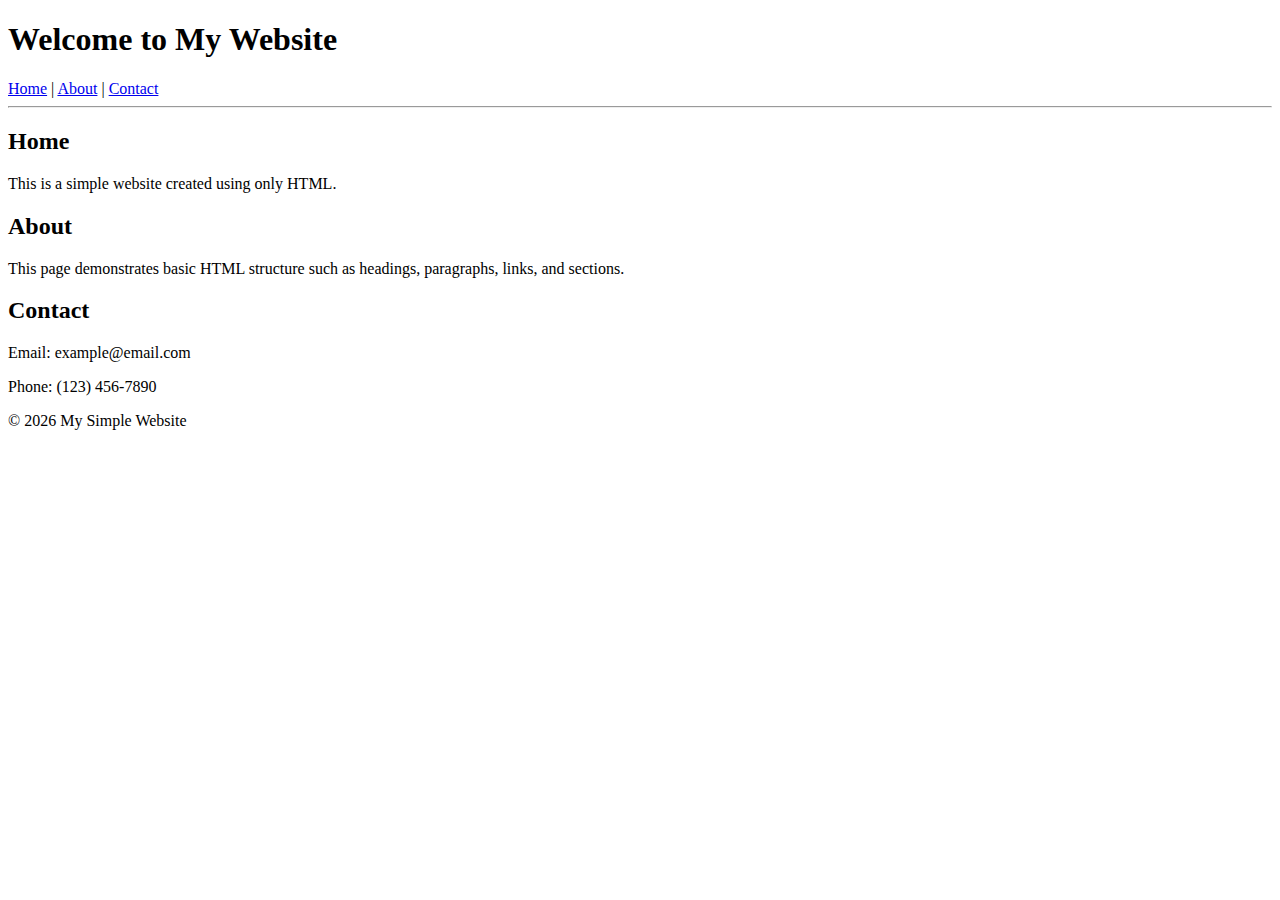
<file: index.html>
<!DOCTYPE html>
<html lang="en">
<head>
    <meta charset="UTF-8">
    <title>My Simple Website</title>
</head>
<body>

    <h1>Welcome to My Website</h1>

    <nav>
        <a href="#home">Home</a> |
        <a href="#about">About</a> |
        <a href="#contact">Contact</a>
    </nav>

    <hr>

    <section id="home">
        <h2>Home</h2>
        <p>
            This is a simple website created using only HTML.
        </p>
    </section>

    <section id="about">
        <h2>About</h2>
        <p>
            This page demonstrates basic HTML structure such as headings,
            paragraphs, links, and sections.
        </p>
    </section>

    <section id="contact">
        <h2>Contact</h2>
        <p>Email: example@email.com</p>
        <p>Phone: (123) 456-7890</p>
    </section>

    <footer>
        <p>© 2026 My Simple Website</p>
    </footer>

</body>
</html>
</file>
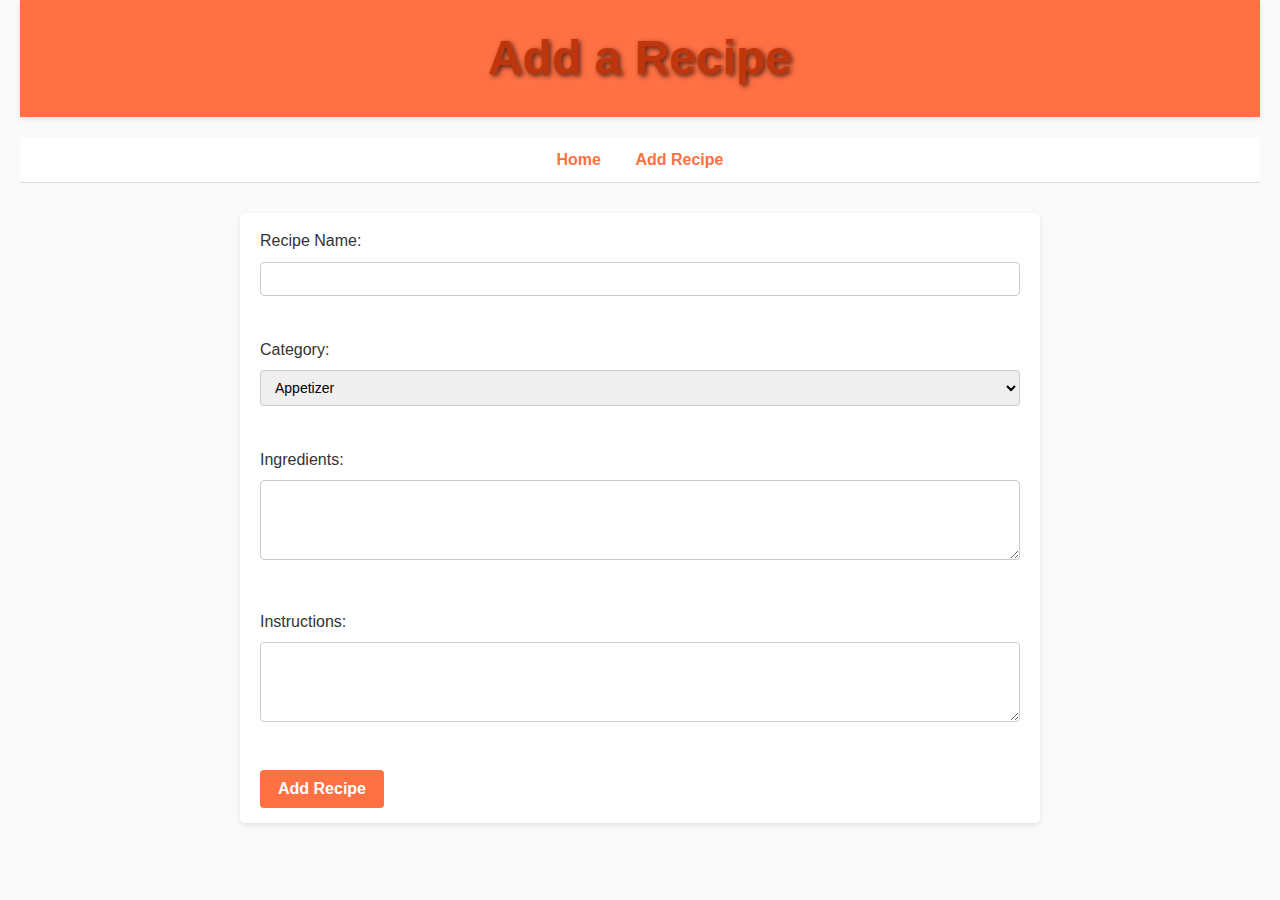
<file: add-recipe.html>
<!DOCTYPE html>
<html lang="en">
<head>
    <meta charset="UTF-8">
    <title>Add Recipe</title>
    <link rel="stylesheet" href="style.css">
</head>
<body>

<header>
    <h1>Add a Recipe</h1>
</header>

<nav>
    <a href="index.html">Home</a>
    <a href="add-recipe.html">Add Recipe</a>
</nav>

<main>
    <form id="recipeForm">
        <label>Recipe Name:</label><br>
        <input type="text" id="recipeName" required><br><br>

        <label>Category:</label><br>
        <select id="category">
            <option value="appetizers">Appetizer</option>
            <option value="entrees">Entrée</option>
            <option value="desserts">Dessert</option>
        </select><br><br>

        <label>Ingredients:</label><br>
        <textarea id="ingredients" required></textarea><br><br>

        <label>Instructions:</label><br>
        <textarea id="instructions" required></textarea><br><br>

        <button type="submit">Add Recipe</button>
    </form>

    <p id="recipeMessage"></p>
</main>

<script src="script.js"></script>
</body>
</html>
</file>
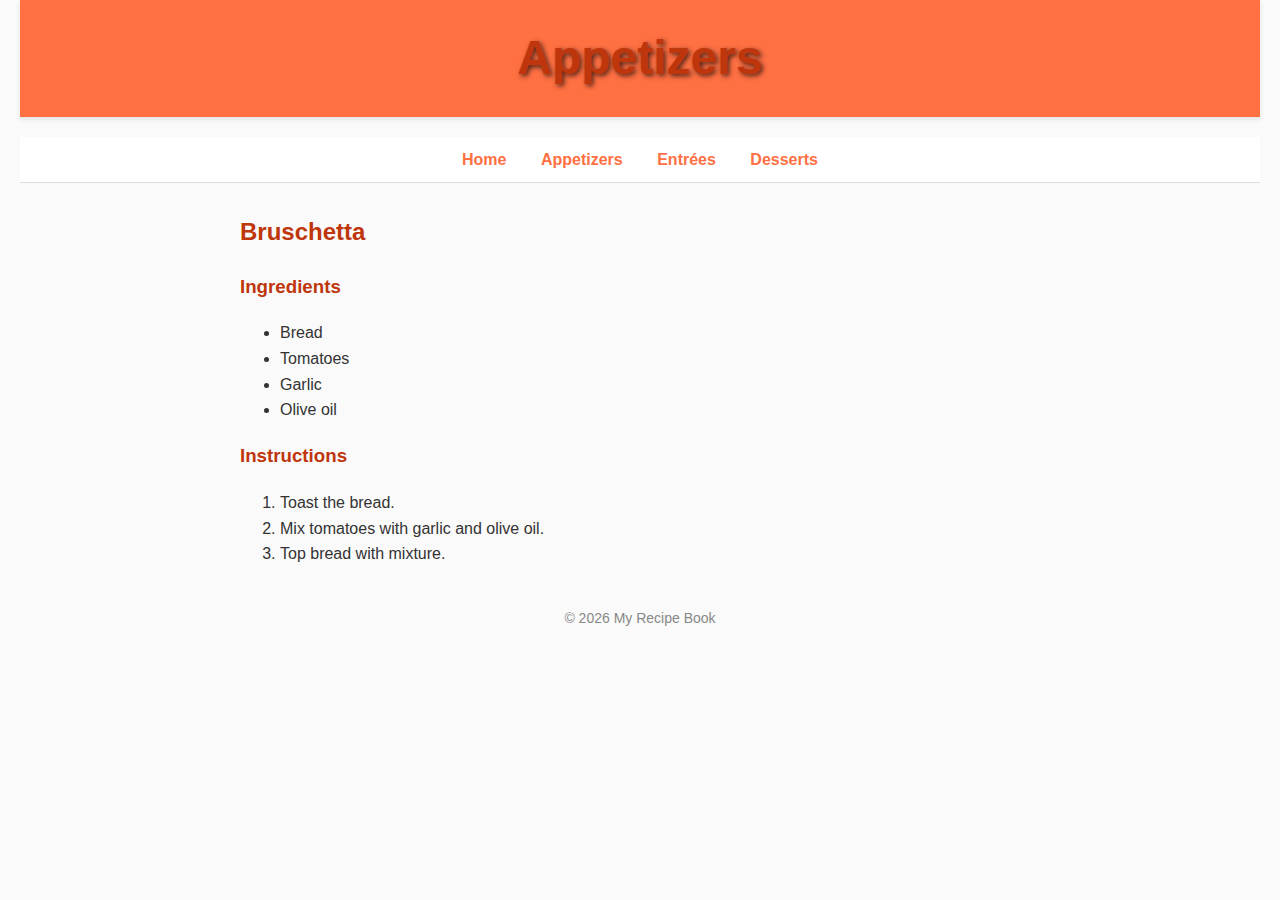
<file: appetizers.html>
<!DOCTYPE html>
<html lang="en">
<head>
    <meta charset="UTF-8">
    <title>Appetizers</title>
    <link rel="stylesheet" href="style.css">
</head>
<body>

<header>
    <h1>Appetizers</h1>
</header>

<nav>
    <a href="index.html">Home</a>
    <a href="appetizers.html">Appetizers</a>
    <a href="entrees.html">Entrées</a>
    <a href="desserts.html">Desserts</a>
</nav>

<main>
    <article>
        <h2>Bruschetta</h2>

        <h3>Ingredients</h3>
        <ul>
            <li>Bread</li>
            <li>Tomatoes</li>
            <li>Garlic</li>
            <li>Olive oil</li>
        </ul>

        <h3>Instructions</h3>
        <ol>
            <li>Toast the bread.</li>
            <li>Mix tomatoes with garlic and olive oil.</li>
            <li>Top bread with mixture.</li>
        </ol>
    </article>
</main>

<footer>
    <p>© 2026 My Recipe Book</p>
</footer>

</body>
</html>
</file>
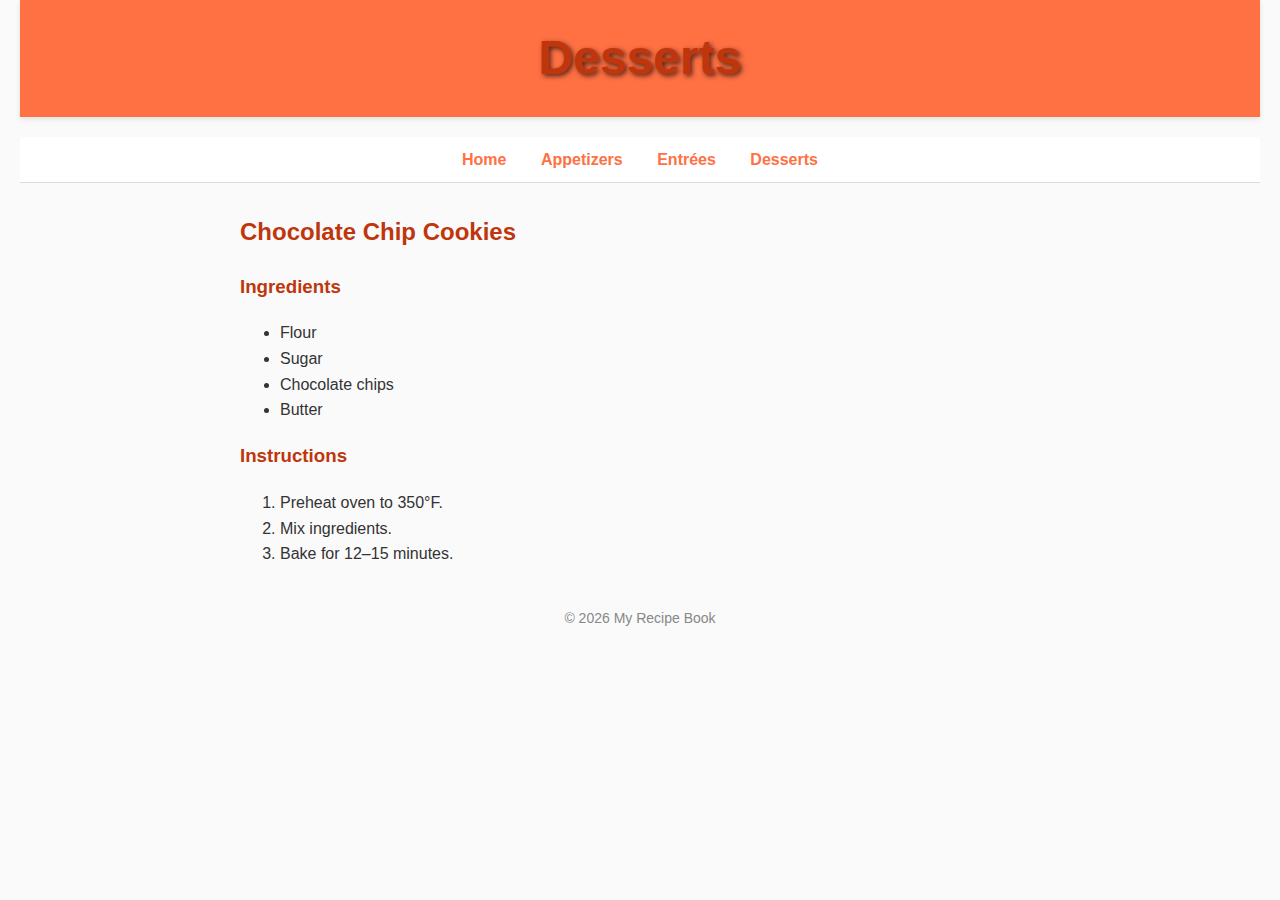
<file: desserts.html>
<!DOCTYPE html>
<html lang="en">
<head>
    <meta charset="UTF-8">
    <title>Desserts</title>
    <link rel="stylesheet" href="style.css">
</head>
<body>

<header>
    <h1>Desserts</h1>
</header>

<nav>
    <a href="index.html">Home</a>
    <a href="appetizers.html">Appetizers</a>
    <a href="entrees.html">Entrées</a>
    <a href="desserts.html">Desserts</a>
</nav>

<main>
    <article>
        <h2>Chocolate Chip Cookies</h2>

        <h3>Ingredients</h3>
        <ul>
            <li>Flour</li>
            <li>Sugar</li>
            <li>Chocolate chips</li>
            <li>Butter</li>
        </ul>

        <h3>Instructions</h3>
        <ol>
            <li>Preheat oven to 350°F.</li>
            <li>Mix ingredients.</li>
            <li>Bake for 12–15 minutes.</li>
        </ol>
    </article>
</main>

<footer>
    <p>© 2026 My Recipe Book</p>
</footer>

</body>
</html>
</file>
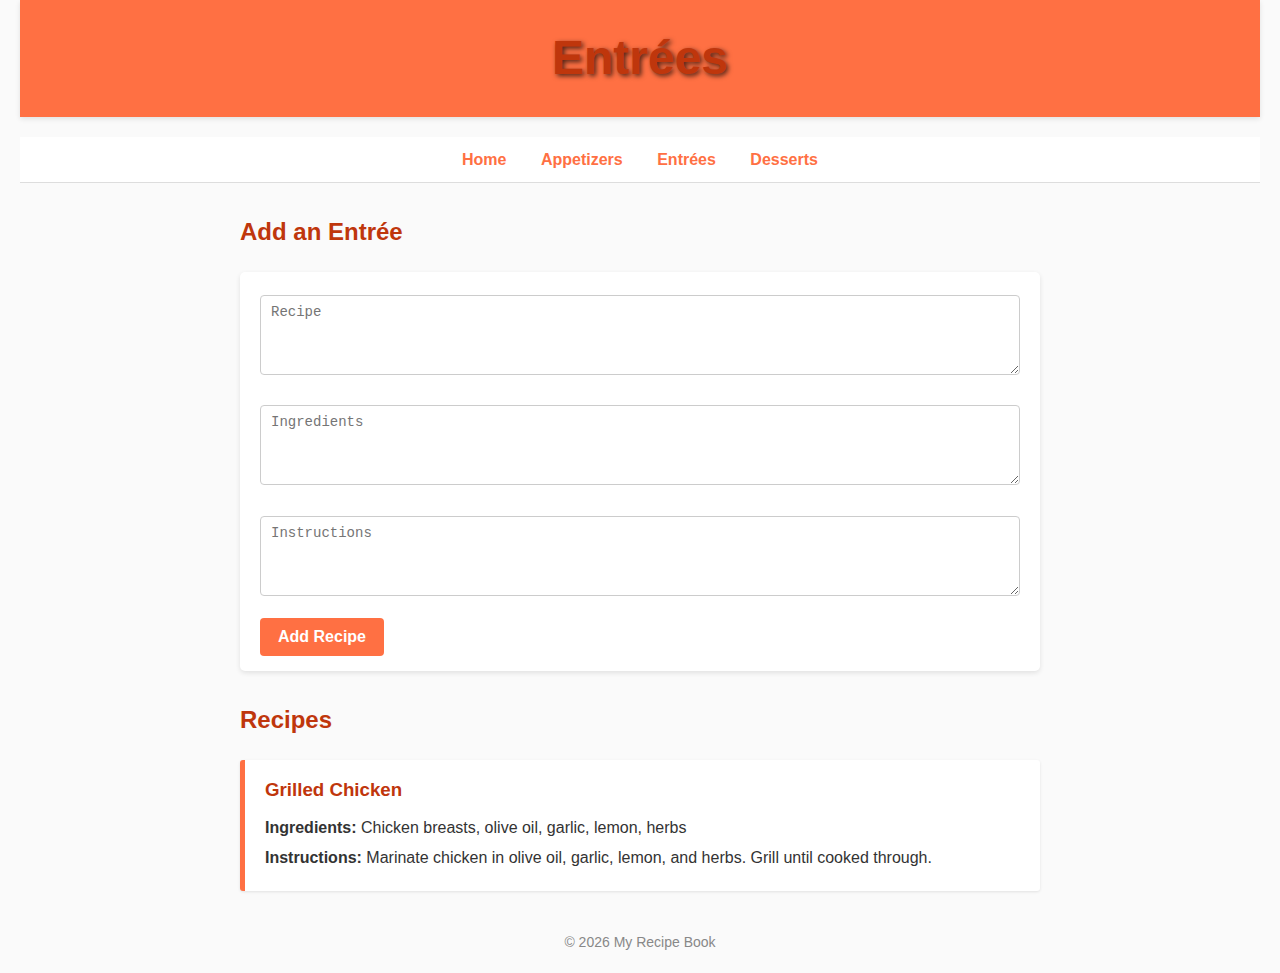
<file: entrees.html>
<!DOCTYPE html>
<html lang="en">
<head>
    <meta charset="UTF-8" />
    <title>Entrées</title>
    <link rel="stylesheet" href="style.css" />
</head>
<body>

<header><h1>Entrées</h1></header>

<nav>
    <a href="index.html">Home</a>
    <a href="appetizers.html">Appetizers</a>
    <a href="entrees.html">Entrées</a>
    <a href="desserts.html">Desserts</a>
</nav>

<main>

<h2>Add an Entrée</h2>
<form class="recipeForm" data-category="entrees">
    <textarea placeholder="Recipe" required></textarea>
    <textarea placeholder="Ingredients" required></textarea>
    <textarea placeholder="Instructions" required></textarea>
    <button type="submit">Add Recipe</button>
</form>

<h2>Recipes</h2>
<div class="recipeList" data-category="entrees">
    <article>
        <h3>Grilled Chicken</h3>
        <p><strong>Ingredients:</strong> Chicken breasts, olive oil, garlic, lemon, herbs</p>
        <p><strong>Instructions:</strong> Marinate chicken in olive oil, garlic, lemon, and herbs. Grill until cooked through.</p>
    </article>
</div>

</main>

<script src="script.js"></script>
    
</body>
</html>

<footer>
    <p>© 2026 My Recipe Book</p>
</footer>

</body>
</html>
</file>
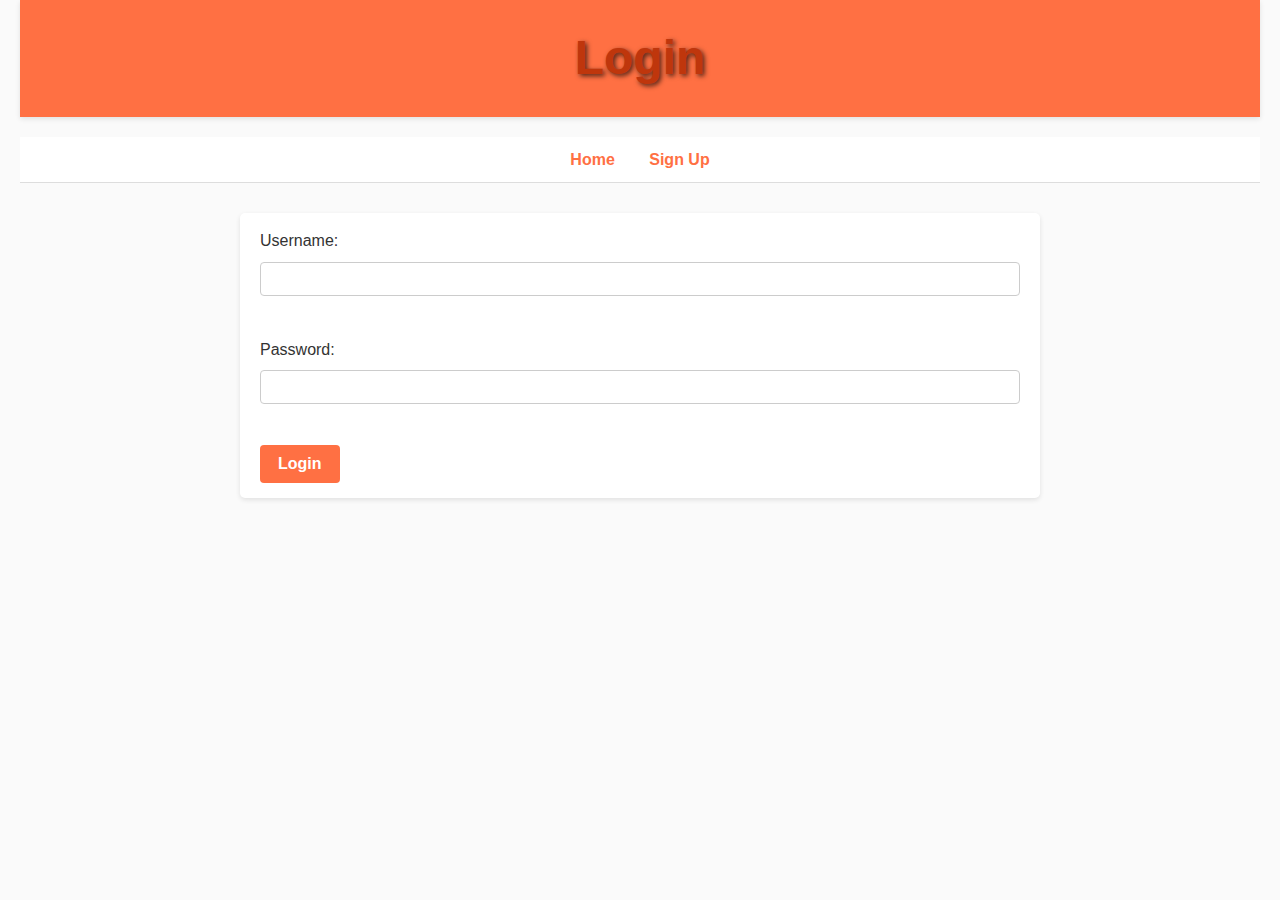
<file: login.html>
<!DOCTYPE html>
<html>
<head>
    <title>Login</title>
    <link rel="stylesheet" href="style.css">
</head>
<body>

<header>
    <h1>Login</h1>
</header>

<nav>
    <a href="index.html">Home</a>
    <a href="signup.html">Sign Up</a>
    <span id="loggedInInfo"></span>
</nav>

<main>
    <form id="loginForm">
        <label>Username:</label><br>
        <input type="text" id="loginUsername" required><br><br>

        <label>Password:</label><br>
        <input type="password" id="loginPassword" required><br><br>

        <button type="submit">Login</button>
    </form>
    <p id="loginMessage"></p>
</main>

<script src="script.js"></script>
</body>
</html>
</file>
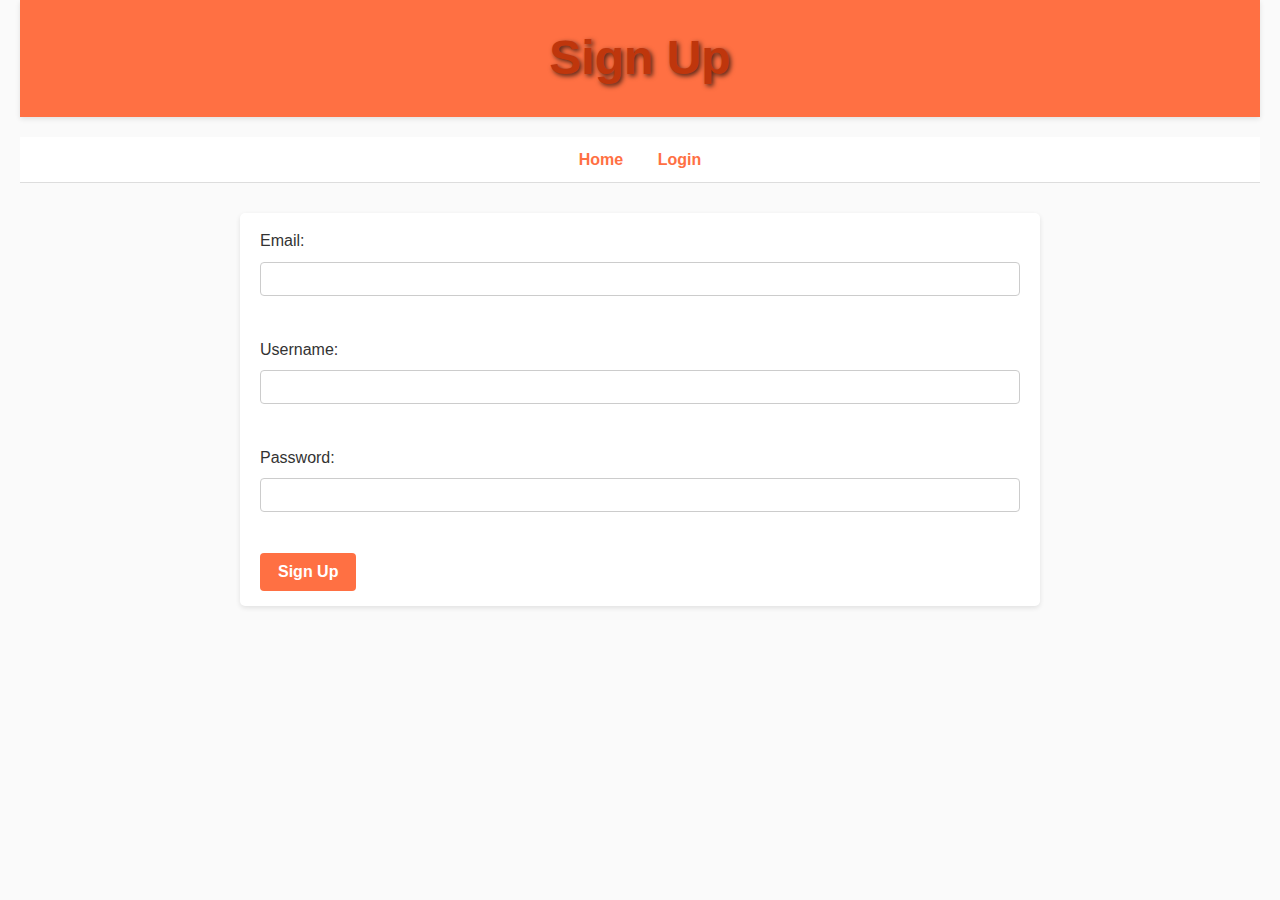
<file: signup.html>
<!DOCTYPE html>
<html>
<head>
    <title>Sign Up</title>
    <link rel="stylesheet" href="style.css">
</head>
<body>

<header>
    <h1>Sign Up</h1>
</header>

<nav>
    <a href="index.html">Home</a>
    <a href="login.html">Login</a>
    <span id="loggedInInfo"></span>
</nav>

<main>
    <form id="signupForm">
        <label>Email:</label><br>
        <input type="email" id="signupEmail" required><br><br>

        <label>Username:</label><br>
        <input type="text" id="signupUsername" required><br><br>

        <label>Password:</label><br>
        <input type="password" id="signupPassword" required><br><br>

        <button type="submit">Sign Up</button>
    </form>
    <p id="signupMessage"></p>
</main>

<script src="script.js"></script>
</body>
</html>
</file>
<file: style.css>
/* General page styles */
body {
    font-family: Arial, sans-serif;
    line-height: 1.6;
    margin: 0;
    padding: 0 20px;
    background-color: #fafafa;
    color: #333;
}

/* Header styles */
header {
    background-color: #ff7043;
    color: white;
    padding: 20px 0;
    text-align: center;
    margin-bottom: 20px;
    box-shadow: 0 2px 5px rgba(0,0,0,0.1);
}


header h1 {
    margin: 0;
    font-size: 3em;
    text-shadow: 2px 2px 5px rgba(0,0,0,0.7);
}

header p {
    font-size: 1.2em;
    font-weight: 300;
    text-shadow: 1px 1px 3px rgba(0,0,0,0.6);
    margin-top: 10px;
}

/* Navigation styles */
nav {
    background-color: #fff;
    padding: 10px 0;
    margin-bottom: 30px;
    border-bottom: 1px solid #ddd;
    text-align: center;
}

nav a {
    color: #ff7043;
    text-decoration: none;
    margin: 0 15px;
    font-weight: bold;
    font-size: 16px;
    transition: color 0.3s ease;
}

nav a:hover {
    color: #bf360c;
}

/* Main content */
main {
    max-width: 800px;
    margin: 0 auto 40px auto;
}

/* Section headings */
h1, h2, h3 {
    color: #bf360c;
}

/* Forms */
form {
    background-color: #fff;
    padding: 15px 20px;
    border-radius: 5px;
    box-shadow: 0 2px 5px rgba(0,0,0,0.1);
    margin-bottom: 30px;
}

form input[type="text"],
form input[type="email"],
form input[type="password"],
form textarea,
form select {
    width: 100%;
    padding: 8px 10px;
    margin: 8px 0 15px 0;
    border: 1px solid #ccc;
    border-radius: 4px;
    box-sizing: border-box;
    font-size: 14px;
    resize: vertical;
}

form textarea {
    min-height: 80px;
}

form button {
    background-color: #ff7043;
    color: white;
    border: none;
    padding: 10px 18px;
    border-radius: 4px;
    cursor: pointer;
    font-size: 16px;
    font-weight: bold;
    transition: background-color 0.3s ease;
}

form button:hover {
    background-color: #bf360c;
}

/* Recipe list */
.recipeList article {
    background-color: #fff;
    padding: 15px 20px;
    margin-bottom: 20px;
    border-left: 5px solid #ff7043;
    border-radius: 3px;
    box-shadow: 0 1px 3px rgba(0,0,0,0.1);
}

.recipeList article h3 {
    margin-top: 0;
    margin-bottom: 10px;
}

.recipeList article p {
    margin: 5px 0;
}

/* Footer */
footer {
    text-align: center;
    color: #888;
    margin-bottom: 20px;
    font-size: 14px;
}
</file>
